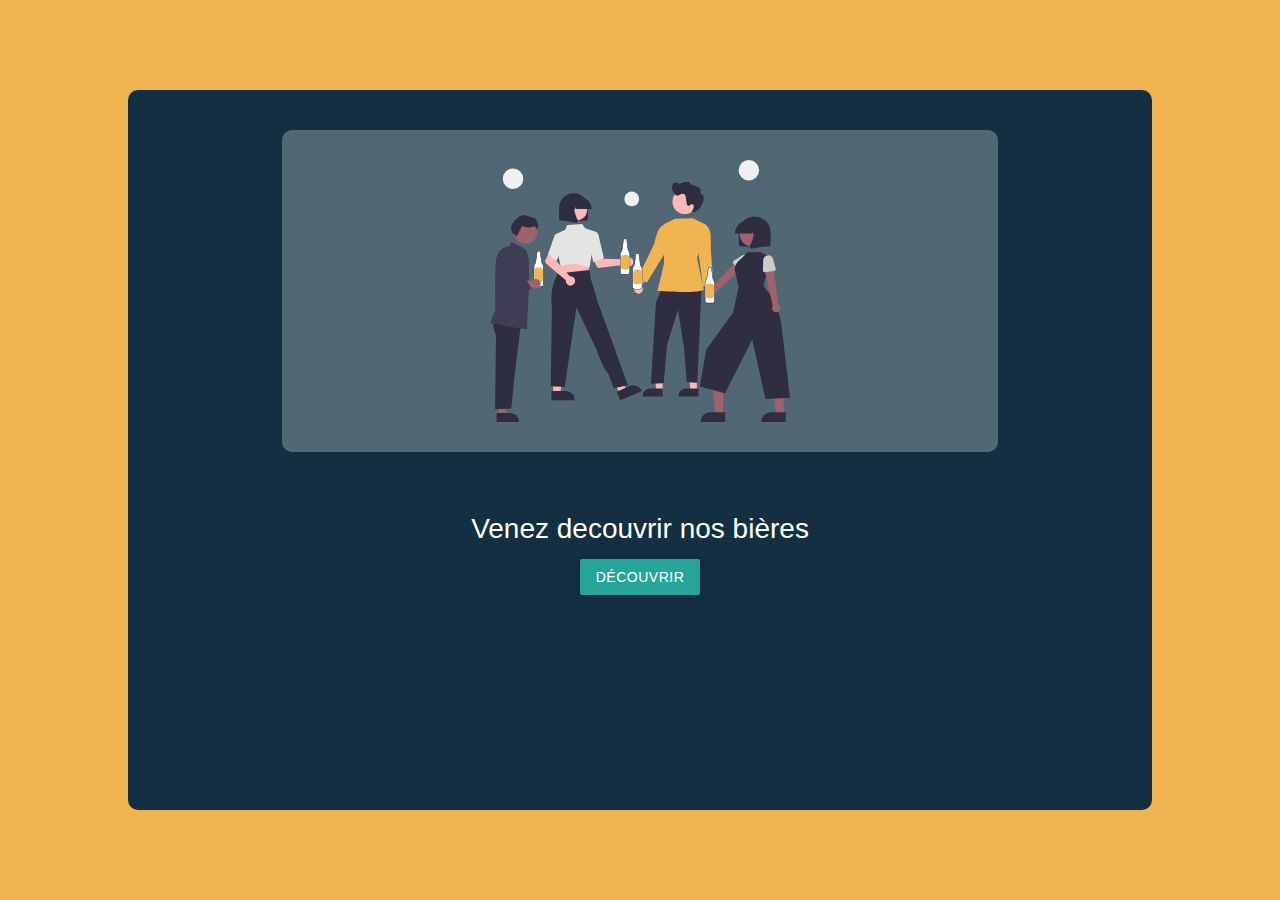
<file: index.html>
<!DOCTYPE html>
<html>
	<head>
		<!-- Compiled and minified CSS -->
		<link
			rel="stylesheet"
			href="https://cdnjs.cloudflare.com/ajax/libs/materialize/1.0.0/css/materialize.min.css"
		/>

		<!-- Compiled and minified JavaScript -->
		<script src="https://cdnjs.cloudflare.com/ajax/libs/materialize/1.0.0/js/materialize.min.js"></script>
		<link rel="stylesheet" href="./style/index.css" />
	</head>
	<body class="">
		<!-- <h1>Catalogue des bières</h1>
		<div id="liste-bieres">
			<div class="biere">
				<a href="./html/biere-1.html">Bière 1</a>
				<img src="./media/biere-1.png" alt="Bière 1" />
				<p>baseline 1</p>
			</div>
			
		</div> -->
		<div class="mainWrapper valign-wrapper center-align">
			<div class="main col">
				<div class="imageWrapperWrapper">
					<div class="valign-wrapper  s-1 imageWrapper container">

						<img src="./media/beerundraw.svg" alt="Bière Home" class=" homeImage " />
					</div>
				
				</div>
					

				<h4 class="white-text homeText">Venez decouvrir nos bières</h4>
				<a class="waves-effect waves-light btn">Découvrir</a>
			</div>
		</div>

		<script src="js/index.js"></script>
	</body>
</html>
</file>
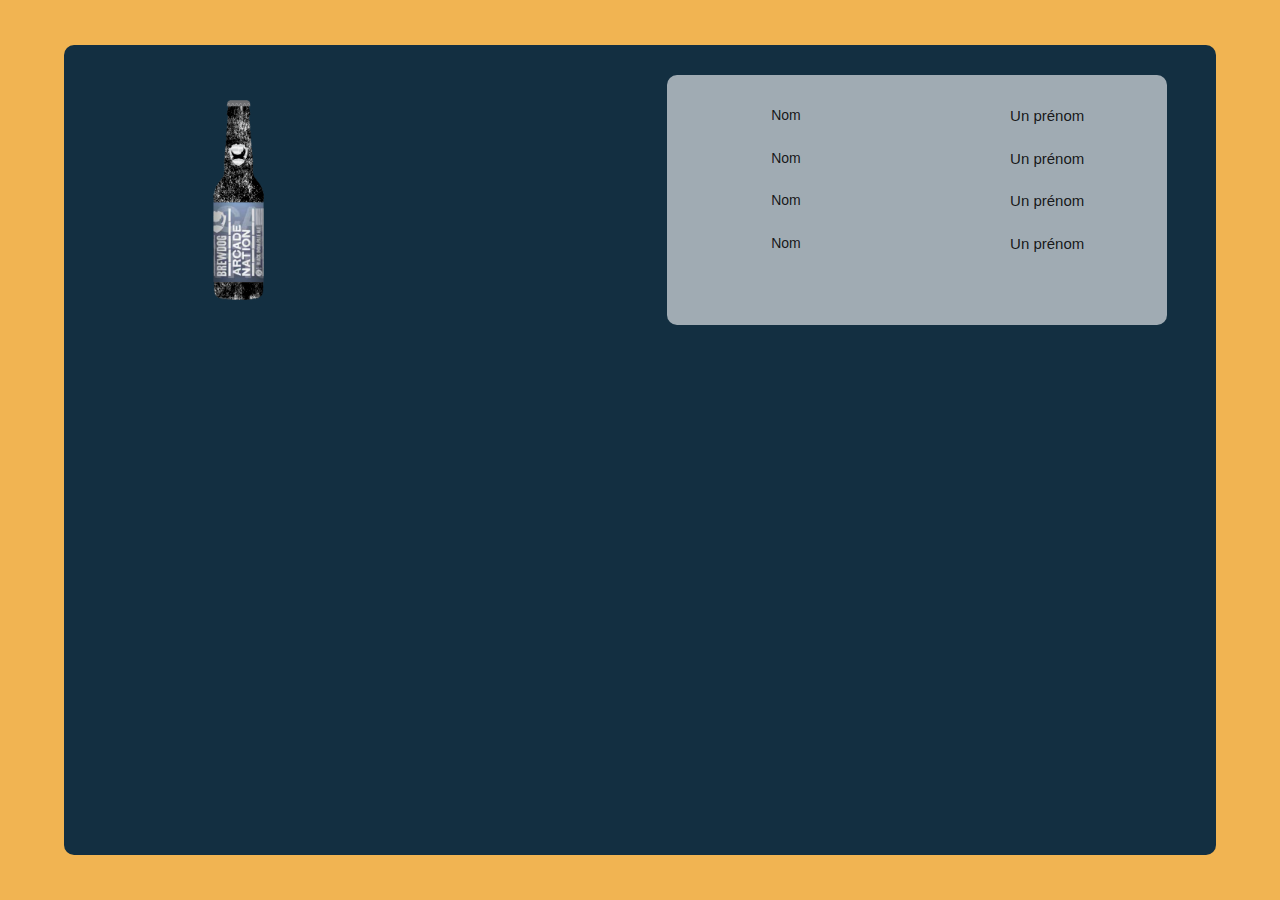
<file: beer.html>
<!DOCTYPE html>
<html>
	<head>
		<!-- Compiled and minified CSS -->
		<link
			rel="stylesheet"
			href="https://cdnjs.cloudflare.com/ajax/libs/materialize/1.0.0/css/materialize.min.css"
		/>

		<!-- Compiled and minified JavaScript -->
		<script src="https://cdnjs.cloudflare.com/ajax/libs/materialize/1.0.0/js/materialize.min.js"></script>
		<link rel="stylesheet" href="./style/beers.css" />
	</head>
	<body class="">
		<div class="mainWrapper valign-wrapper center-align">
			<div class="main col">
        <div></div>
        <div>
          <div class="topdiv">
            
            <div class="imageWrapper container ">
              <img class="imageBeer" src="media/12.png" />
            </div>
            <div class="col s9 infoWrapper container col ">

            <div class="infoContainer">
              <div class="row">
                <div class="text-left col s6">Nom</div>
                <div class="text-right col s6">Un prénom</div>
              </div>
              <div class="row">
                <div class="text-left col s6">Nom</div>
                <div class="text-right col s6">Un prénom</div>
              </div>
              <div class="row">
                <div class="text-left col s6">Nom</div>
                <div class="text-right col s6">Un prénom</div>
              </div>
              <div class="row">
                <div class="text-left col s6">Nom</div>
                <div class="text-right col s6">Un prénom</div>
              </div>
            </div>
          </div>

          </div>
          
        </div>
        <div></div>
      </div>
    </div>

		<script src="js/index.js"></script>
	</body>
</html>
</file>
<file: style/index.css>
html {
  box-sizing: border-box;
  margin: 0;
  padding: 0;
}
.mainWrapper {
  height: 100vh;
  width: 100wh;
  background-color: #f1b452;
  display: flex;
  justify-content: center;
  align-items: center;
}
.main {
  width: 80vw;
  height: 80vh;
  background: #132f41;
  border-radius: 10px;
}
.imageWrapper {
  margin: 40px;
  border-radius: 10px;
  display: flex;
  background: #ffffff45;
  justify-content: center;
  align-items: center;
}
.homeImage {
  width: 300px;
  margin: 30px;
}
.imagebg {
  background-color: #ffffff45;
  padding: 20px;
  border-radius: 10000px;
}
.imageWrapperWrapper {
  display: flex;
  justify-content: center;
  align-items: center;
}
.homeText {
  font-weight: 300;
  font-size: 28px;
}
</file>
<file: style/beers.css>
.bodyContainer {
  background: #f1b452;
}
.mainWrapper {
  height: 100vh;
  width: 100wh;
  background-color: #f1b452;
  display: flex;
  justify-content: center;
  align-items: center;
}
.main {
  width: 90vw;
  height: 90vh;
  background: #132f41;
  border-radius: 10px;
}
.imageBeer {
  height: 200px;
}
.imageWrapper {
  padding: 10px;
  width: 250px;
  height: 250px;
  display: flex;
  justify-content: center;
  align-items: center;
}
.topdiv {
  margin: 30px;
  display: flex;
  border-radius: 10px;
}
.text-left {
  font-size: 14px;
}
.text-right {
  font-size: 16;
}
.infoWrapper {
  border-radius: 10px;
  display: flex;
  justify-content: flex-end;
}
.infoContainer {
  width: 500px;
  padding: 30px 0;
  border-radius: 10px;
  background: #ffffff99;
}
</file>
